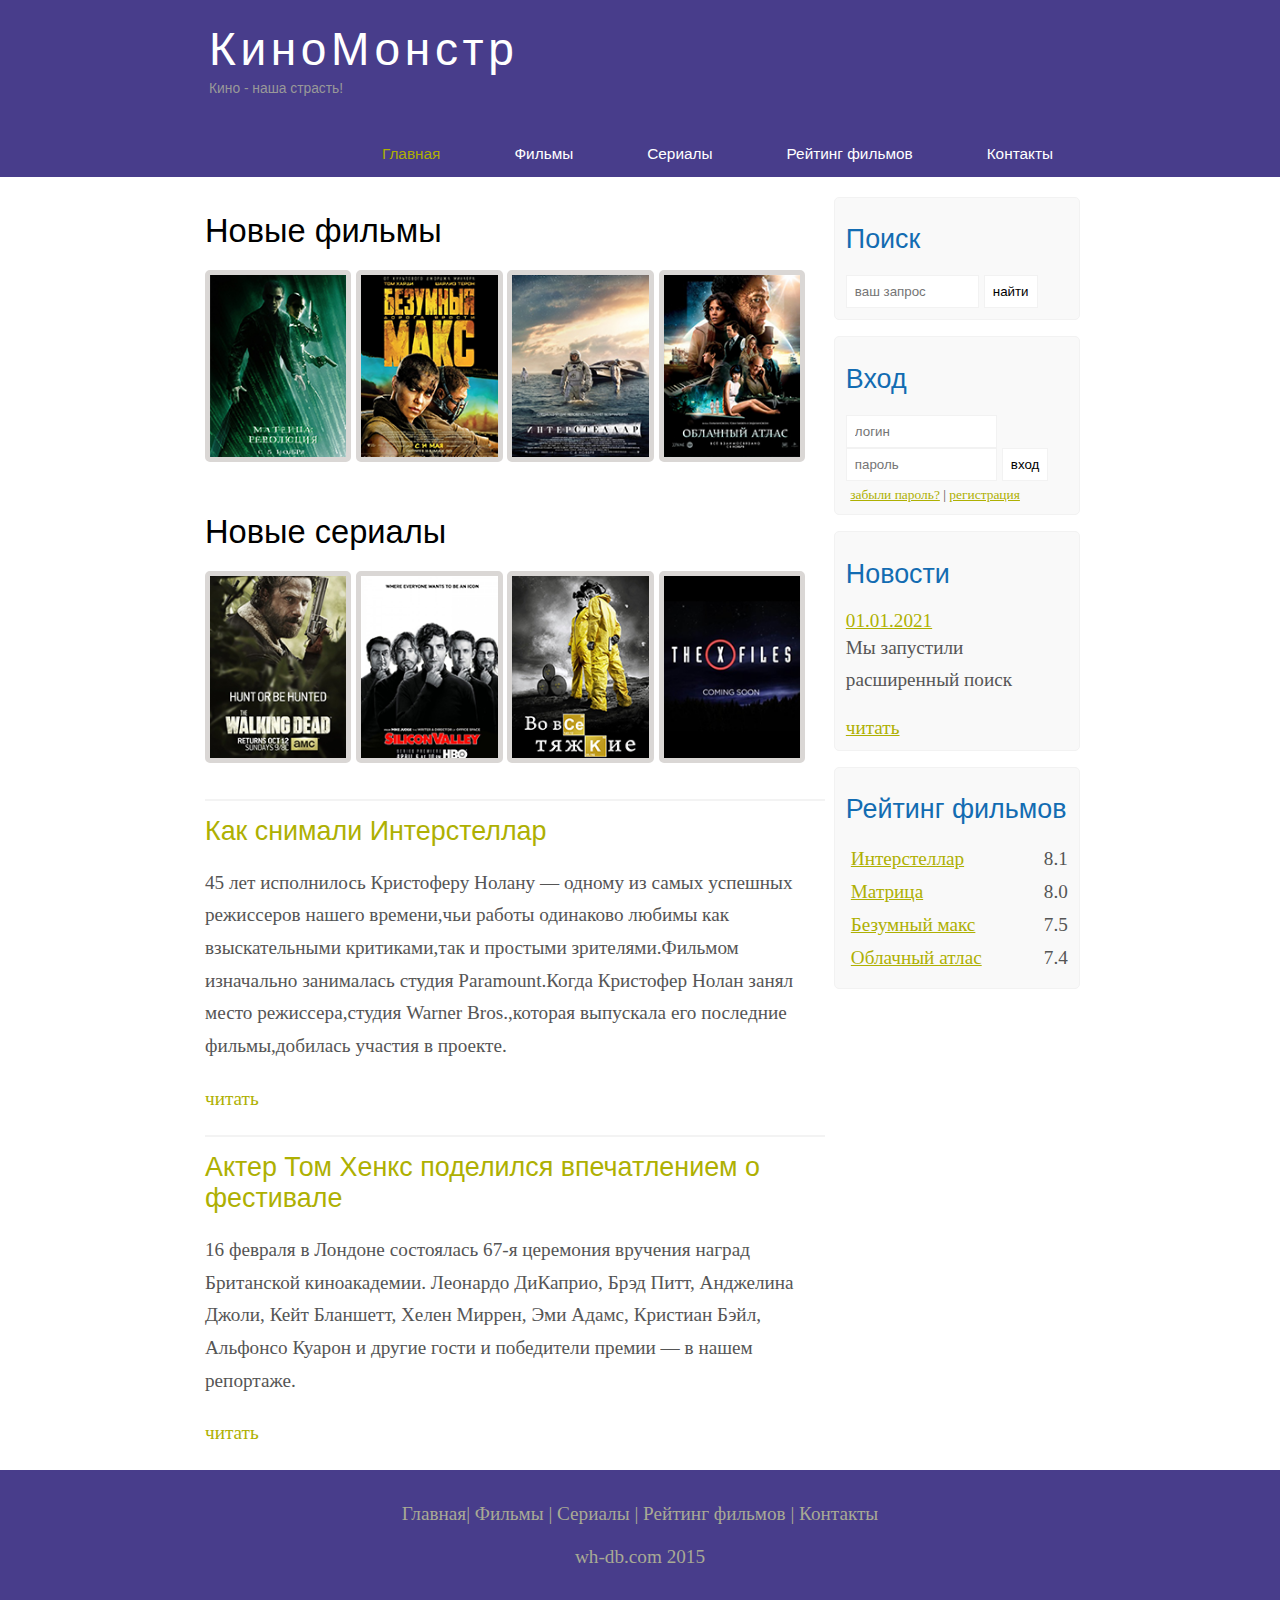
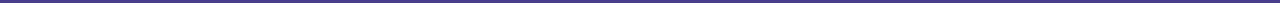
<file: index.html>
<!DOCTYPE html>
<html lang="en">
<head>
	<meta charset="UTF-8">
	<title>Document</title>
	<meta name="description" content="Киномонстер - это портал о кино">
	<meta name="keywords" content="фильмы, фильмы онлайн, hd" />
	<link rel="stylesheet" href="assets/css/style.css">
</head>
<body>
	
 <div class="main">
 	
 	<div class="header">
 		<div class="logo">
 			<div class="logo_text">
 				<h1><a href="/">КиноМонстр</a></h1>
 				<h2>Кино - наша страсть!</h2>
 			</div>		
 		</div>
 		<div class="menubar">
 			
 			<ul class="menu">
 				<li class="selected"><a href="#">Главная</a></li>
 				<li><a href="#">Фильмы</a></li>
 				<li><a href="#">Сериалы</a></li>
                <li><a href="#">Рейтинг фильмов</a></li>
                <li><a href="#">Контакты</a></li>
 			</ul>

 		</div>

 	</div>

 	<div class="site_content">
 		
       <div class="sidebar_container">


       	    <div class="sidebar">
       	    	
       	    	<h2>Поиск</h2>
       	    	<form method="post" action="#" id="search_form">
 					<input type="search" name="search_field" placeholder="ваш запрос"/>
 					<input type="submit" class="btn" value="найти" >
       	    	</form>

       	    </div>
       	    <div class="sidebar">
       	    	<h2>Вход</h2>
       	    	<form method="post" action="#" id="login">

       	    		<input type="text" name="login_field" placeholder="логин"/>
       	    		<input type="password" name="password_field" placeholder="пароль"/>
       	    		<input type="submit" class="btn" value="вход"/>
       	    		<div class="lables_passreg_text">
       	    			<span><a href="#">забыли пароль?</a></span> | <span><a href="#">регистрация</a></span>
       	    		</div>


       	    	</form>

       	    </div>

       	    <div class="sidebar">
       	    	<h2>Новости</h2>
       	    	<span><a href="#">01.01.2021</a></span>
       	    	<p>Мы запустили расширенный поиск</p>
       	    	<a href="#">читать</a>	
       	    	
       	    </div>

       	    <div class="sidebar">
       	    	<h2>Рейтинг фильмов</h2>
       	    	<ul>
       	    		<li><a href="#">Интерстеллар</a><span class="rating_sidebar">8.1</span></li>
       	    		<li><a href="#">Матрица</a><span class="rating_sidebar">8.0</span></li>
       	    		<li><a href="#">Безумный макс</a><span class="rating_sidebar">7.5</span></li>
       	    		<li><a href="#">Облачный атлас</a><span class="rating_sidebar">7.4</span></li>
       	    	</ul>

       	    </div>

       </div>


       <div class="content">
       	<h1>Новые фильмы</h1>
       	<div class="films_block">
       		<a href="#"><img src="assets/img/matrix.png"></a>
       		<a href="#"><img src="assets/img/max.png"></a>
       		<a href="#"><img src="assets/img/inter.png"></a>
       		<a href="#"><img src="assets/img/cloud.png"></a>
       	</div>

       		<h1>Новые сериалы</h1>
       	    <div class="films_block">
       		<a href="#"><img src="assets/img/dead.png"></a>
       		<a href="#"><img src="assets/img/silicon.png"></a>
       		<a href="#"><img src="assets/img/breakingbad.png"></a>
       		<a href="#"><img src="assets/img/xfiles.png"></a>
       	</div>

              <div class="post">
                     
                     <hr>
                     <h2><a href="#">Как снимали Интерстеллар</a></h2>
                     <div class="post_content">
                            <p> 
                                  45 лет исполнилось Кристоферу Нолану — одному из самых успешных режиссеров нашего времени,чьи работы одинаково любимы как взыскательными критиками,так и простыми зрителями.Фильмом изначально занималась студия Paramount.Когда
                                  Кристофер Нолан занял место режиссера,студия Warner Bros.,которая выпускала его последние фильмы,добилась участия в проекте.   
                            </p>

                     </div>

                    <p><a href="#">читать</a></p>

              </div>
              <div class="post">
                  <hr>
                  <h2><a href="#">Актер Том Хенкс поделился впечатлением о фестивале</a></h2> 
                  <div class="post_content">
                         <p>
                              16 февраля в Лондоне состоялась 67-я церемония вручения наград Британской киноакадемии. Леонардо ДиКаприо, Брэд Питт, Анджелина Джоли, Кейт Бланшетт, Хелен Миррен, Эми Адамс, Кристиан Бэйл, Альфонсо Куарон и другие гости и победители премии — в нашем репортаже.       
                         </p>
                  </div>

                  <p><a href="#">читать</a></p>


              </div>




       </div>


 	</div>
 	
 	<div class="footer">
 		<p>
 		     <a href="#">Главная</a>|
 		     <a href="#">Фильмы</a> |
 		     <a href="#">Сериалы</a> |
 		     <a href="#">Рейтинг фильмов</a> |
 		     <a href="#">Контакты</a>
 	    </p>
 	    <p>wh-db.com 2015</p>
 	</div>

 </div>	
 
</body>

</html>
</file>
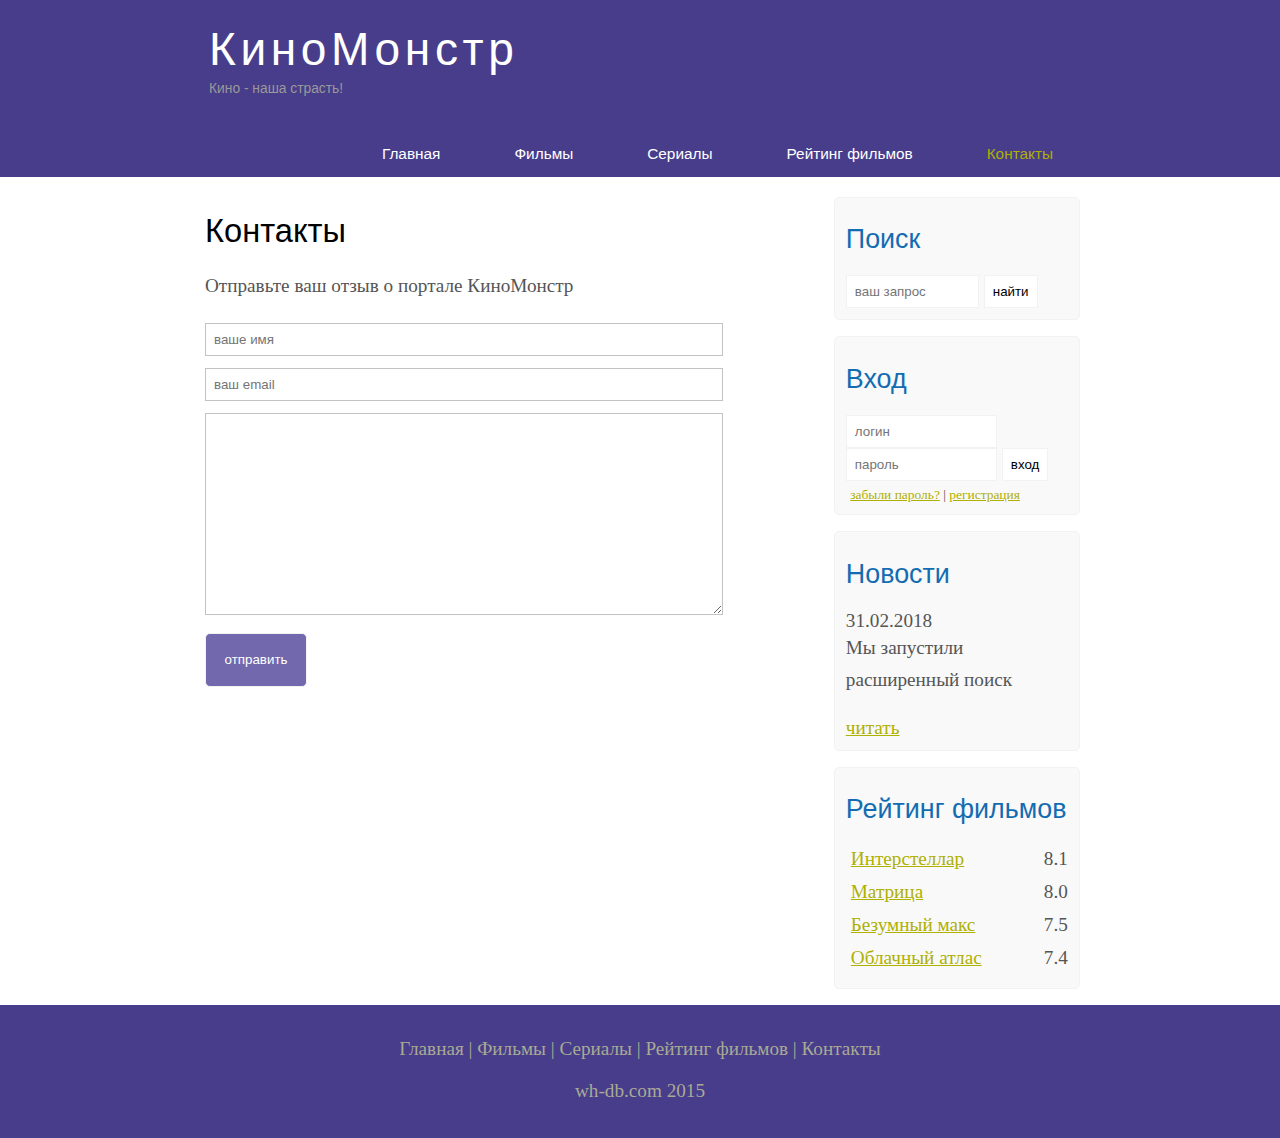
<file: contact.html>
<!DOCTYPE html>
<html lang="en">
<head>
	<meta charset="UTF-8">
	<title>Document</title>
	<meta name="description" content="Киномонстр - это портал о кино" />
	<meta name="keywords" content="фильмы, фильмы онлайн, hd" />
	<link rel="stylesheet" href="assets/css/style.css">
</head>
<body>

	<div class="main">
		
		<div class="header">
			<div class="logo">
				<div class="logo_text">
					<h1><a href="/">КиноМонстр</a></h1>
					<h2>Кино - наша страсть!</h2>
				</div>
			</div>
			
			<div class="menubar">
				
				<ul class="menu">
					<li><a href="#">Главная</a></li>	
					<li><a href="#">Фильмы</a></li>
					<li><a href="#">Сериалы</a></li>
					<li><a href="#">Рейтинг фильмов</a></li>
					<li class="selected"><a href="#">Контакты</a></li>
				</ul>

			</div>

		</div>

			
		<div class="site_content">
			
			<div class="sidebar_container">
				
				<div class="sidebar">
					<h2>Поиск</h2>
					<form method="post" action="#" id="search_form" >
						<input type="search" name="search_field" placeholder="ваш запрос" />
						<input type="submit" class="btn" value="найти" />
					</form>
				</div>

				<div class="sidebar">
					<h2>Вход</h2>
					<form method="post" action="#" id="login">
						
						<input type="text" name="login_field" placeholder="логин" />
						<input type="password" name="password_field" placeholder="пароль" />
						<input type="submit" class="btn" value="вход" />
						<div class="lables_passreg_text">
							<span><a href="#">забыли пароль?</a></span> | <span><a href="#">регистрация</a></span>
						</div>

					</form>
				</div>

				<div class="sidebar">
					<h2>Новости</h2>
					<span>31.02.2018</span>
					<p>Мы запустили расширенный поиск</p>
					<a href="#">читать</a>
				</div>

				<div class="sidebar">
					<h2>Рейтинг фильмов</h2>
					<ul>
						<li><a href="#">Интерстеллар</a><span class="rating_sidebar">8.1</span></li>
						<li><a href="#">Матрица</a><span class="rating_sidebar">8.0</span></li>
						<li><a href="#">Безумный макс</a><span class="rating_sidebar">7.5</span></li>
						<li><a href="#">Облачный атлас</a><span class="rating_sidebar">7.4</span></li>
					</ul>
				</div>

			</div>

			<div class="content">
				
				<h1>Контакты</h1>
				<p>Отправьте ваш отзыв о портале КиноМонстр</p>
	
				<div class="send send_contact">	
					<form method="post" action="#" id="contact">
						<input type="text" name="review_name" placeholder="ваше имя">
						<input type="text" name="review_email" placeholder="ваш email">
						<textarea name="review_text"></textarea>
						<input class="btn" type="submit" value="отправить">
					</form>
				</div>


			

			</div>

		</div>





	<div class="footer">
		<p>
			<a href="#">Главная</a> |
			<a href="#">Фильмы</a> | 
			<a href="#">Сериалы</a> |
			<a href="#">Рейтинг фильмов</a> |
			<a href="#">Контакты</a>
		</p>
		<p>wh-db.com 2015</p>
	</div>

	</div>
	
</body>
</html>
</file>
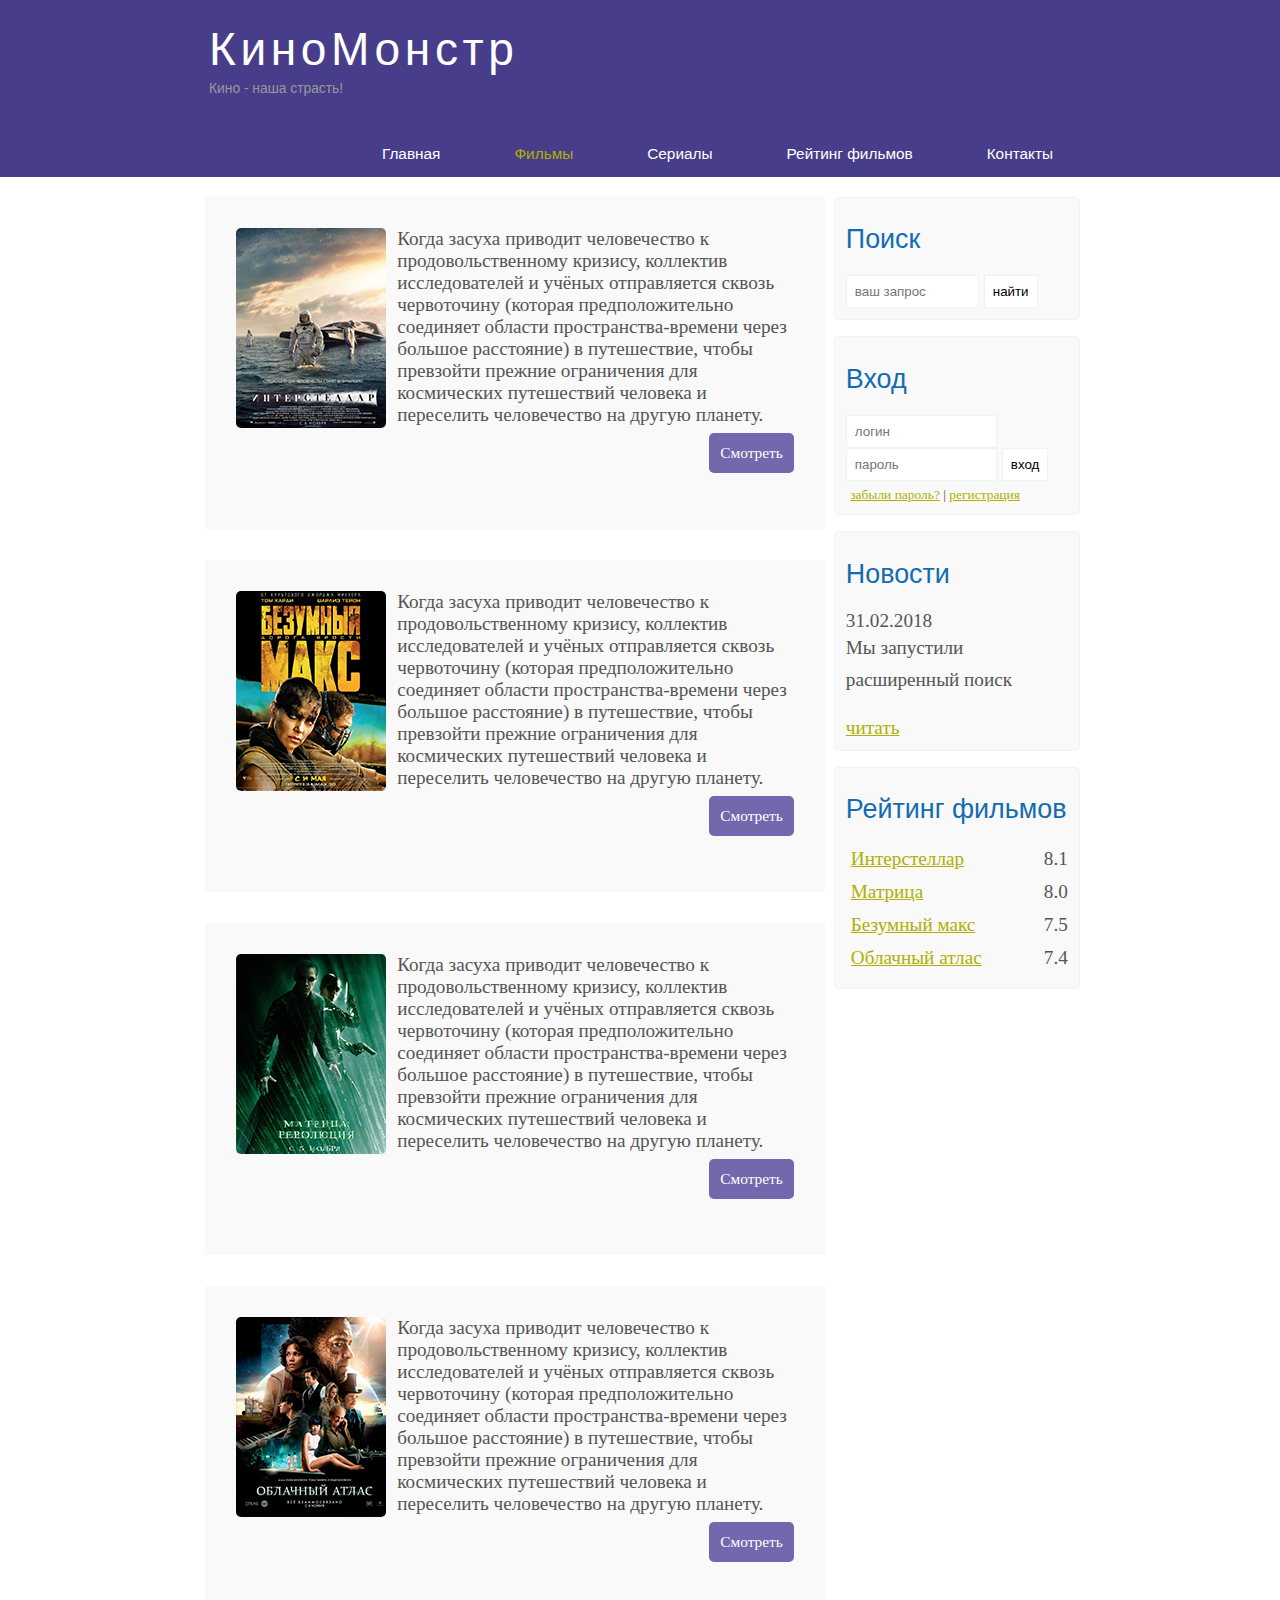
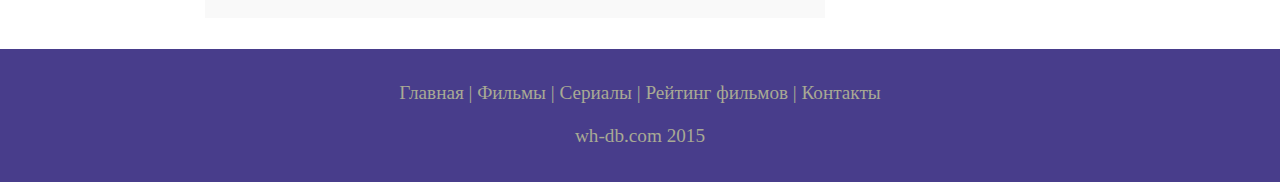
<file: films.html>
<!DOCTYPE html>
<html lang="en">
<head>
	<meta charset="UTF-8">
	<title>Document</title>
	<meta name="description" content="Киномонстр - это портал о кино" />
	<meta name="keywords" content="фильмы, фильмы онлайн, hd" />
	<link rel="stylesheet" href="assets/css/style.css">
</head>
<body>

	<div class="main">
		
		<div class="header">
			<div class="logo">
				<div class="logo_text">
					<h1><a href="/">КиноМонстр</a></h1>
					<h2>Кино - наша страсть!</h2>
				</div>
			</div>
			
			<div class="menubar">
				
				<ul class="menu">
					<li><a href="#">Главная</a></li>	
					<li class="selected"><a href="#">Фильмы</a></li>
					<li><a href="#">Сериалы</a></li>
					<li><a href="#">Рейтинг фильмов</a></li>
					<li><a href="#">Контакты</a></li>
				</ul>

			</div>

		</div>

			
		<div class="site_content">
			
			<div class="sidebar_container">
				
				<div class="sidebar">
					<h2>Поиск</h2>
					<form method="post" action="#" id="search_form" >
						<input type="search" name="search_field" placeholder="ваш запрос" />
						<input type="submit" class="btn" value="найти" />
					</form>
				</div>

				<div class="sidebar">
					<h2>Вход</h2>
					<form method="post" action="#" id="login">
						
						<input type="text" name="login_field" placeholder="логин" />
						<input type="password" name="password_field" placeholder="пароль" />
						<input type="submit" class="btn" value="вход" />
						<div class="lables_passreg_text">
							<span><a href="#">забыли пароль?</a></span> | <span><a href="#">регистрация</a></span>
						</div>

					</form>
				</div>

				<div class="sidebar">
					<h2>Новости</h2>
					<span>31.02.2018</span>
					<p>Мы запустили расширенный поиск</p>
					<a href="#">читать</a>
				</div>

				<div class="sidebar">
					<h2>Рейтинг фильмов</h2>
					<ul>
						<li><a href="#">Интерстеллар</a><span class="rating_sidebar">8.1</span></li>
						<li><a href="#">Матрица</a><span class="rating_sidebar">8.0</span></li>
						<li><a href="#">Безумный макс</a><span class="rating_sidebar">7.5</span></li>
						<li><a href="#">Облачный атлас</a><span class="rating_sidebar">7.4</span></li>
					</ul>
				</div>

			</div>

			<div class="content">
				
				
 				<div class="info_film">
 					<img src="assets/img/inter.png">
 					Когда засуха приводит человечество к продовольственному кризису, коллектив исследователей и учёных отправляется сквозь червоточину (которая предположительно соединяет области пространства-времени через большое расстояние) в путешествие, чтобы превзойти прежние ограничения для космических путешествий человека и переселить человечество на другую планету.
  					<div class="button"><a href="show.html">Смотреть</a></div>
 				</div>	

 				<div class="info_film">
 					<img src="assets/img/max.png">
 					Когда засуха приводит человечество к продовольственному кризису, коллектив исследователей и учёных отправляется сквозь червоточину (которая предположительно соединяет области пространства-времени через большое расстояние) в путешествие, чтобы превзойти прежние ограничения для космических путешествий человека и переселить человечество на другую планету.
  					<div class="button"><a href="#">Смотреть</a></div>
 				</div>	

 			    <div class="info_film">
 					<img src="assets/img/matrix.png">
 					Когда засуха приводит человечество к продовольственному кризису, коллектив исследователей и учёных отправляется сквозь червоточину (которая предположительно соединяет области пространства-времени через большое расстояние) в путешествие, чтобы превзойти прежние ограничения для космических путешествий человека и переселить человечество на другую планету.
  					<div class="button"><a href="#">Смотреть</a></div>
 				</div>

 				<div class="info_film">
 					<img src="assets/img/cloud.png">
 					Когда засуха приводит человечество к продовольственному кризису, коллектив исследователей и учёных отправляется сквозь червоточину (которая предположительно соединяет области пространства-времени через большое расстояние) в путешествие, чтобы превзойти прежние ограничения для космических путешествий человека и переселить человечество на другую планету.
  					<div class="button"><a href="#">Смотреть</a></div>
 				</div>
			

			</div>

		</div>





	<div class="footer">
		<p>
			<a href="#">Главная</a> |
			<a href="#">Фильмы</a> | 
			<a href="#">Сериалы</a> |
			<a href="#">Рейтинг фильмов</a> |
			<a href="#">Контакты</a>
		</p>
		<p>wh-db.com 2015</p>
	</div>

	</div>
	
</body>
</html>
</file>
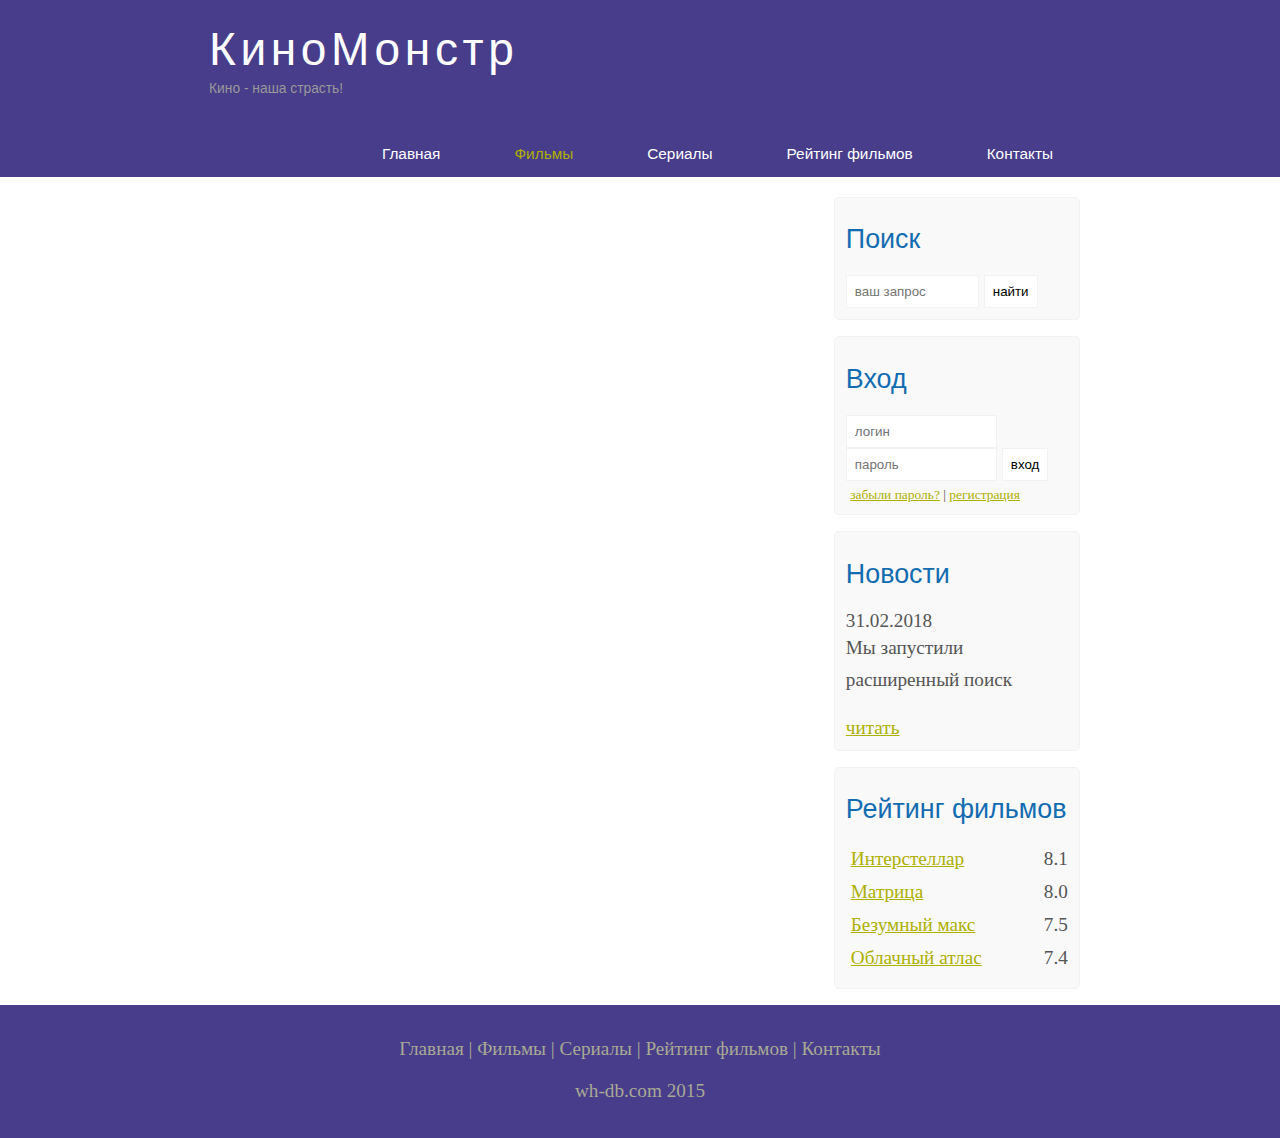
<file: rating.html>
<!DOCTYPE html>
<html lang="en">
<head>
	<meta charset="UTF-8">
	<title>Document</title>
	<meta name="description" content="Киномонстр - это портал о кино" />
	<meta name="keywords" content="фильмы, фильмы онлайн, hd" />
	<link rel="stylesheet" href="assets/css/style.css">
</head>
<body>

	<div class="main">
		
		<div class="header">
			<div class="logo">
				<div class="logo_text">
					<h1><a href="/">КиноМонстр</a></h1>
					<h2>Кино - наша страсть!</h2>
				</div>
			</div>
			
			<div class="menubar">
				
				<ul class="menu">
					<li><a href="#">Главная</a></li>	
					<li class="selected"><a href="#">Фильмы</a></li>
					<li><a href="#">Сериалы</a></li>
					<li><a href="#">Рейтинг фильмов</a></li>
					<li><a href="#">Контакты</a></li>
				</ul>

			</div>

		</div>

			
		<div class="site_content">
			
			<div class="sidebar_container">
				
				<div class="sidebar">
					<h2>Поиск</h2>
					<form method="post" action="#" id="search_form" >
						<input type="search" name="search_field" placeholder="ваш запрос" />
						<input type="submit" class="btn" value="найти" />
					</form>
				</div>

				<div class="sidebar">
					<h2>Вход</h2>
					<form method="post" action="#" id="login">
						
						<input type="text" name="login_field" placeholder="логин" />
						<input type="password" name="password_field" placeholder="пароль" />
						<input type="submit" class="btn" value="вход" />
						<div class="lables_passreg_text">
							<span><a href="#">забыли пароль?</a></span> | <span><a href="#">регистрация</a></span>
						</div>

					</form>
				</div>

				<div class="sidebar">
					<h2>Новости</h2>
					<span>31.02.2018</span>
					<p>Мы запустили расширенный поиск</p>
					<a href="#">читать</a>
				</div>

				<div class="sidebar">
					<h2>Рейтинг фильмов</h2>
					<ul>
						<li><a href="#">Интерстеллар</a><span class="rating_sidebar">8.1</span></li>
						<li><a href="#">Матрица</a><span class="rating_sidebar">8.0</span></li>
						<li><a href="#">Безумный макс</a><span class="rating_sidebar">7.5</span></li>
						<li><a href="#">Облачный атлас</a><span class="rating_sidebar">7.4</span></li>
					</ul>
				</div>

			</div>

			<div class="content">
				
				
 				</div>
			

			</div>

		</div>





	<div class="footer">
		<p>
			<a href="#">Главная</a> |
			<a href="#">Фильмы</a> | 
			<a href="#">Сериалы</a> |
			<a href="#">Рейтинг фильмов</a> |
			<a href="#">Контакты</a>
		</p>
		<p>wh-db.com 2015</p>
	</div>

	</div>
	
</body>
</html>
</file>
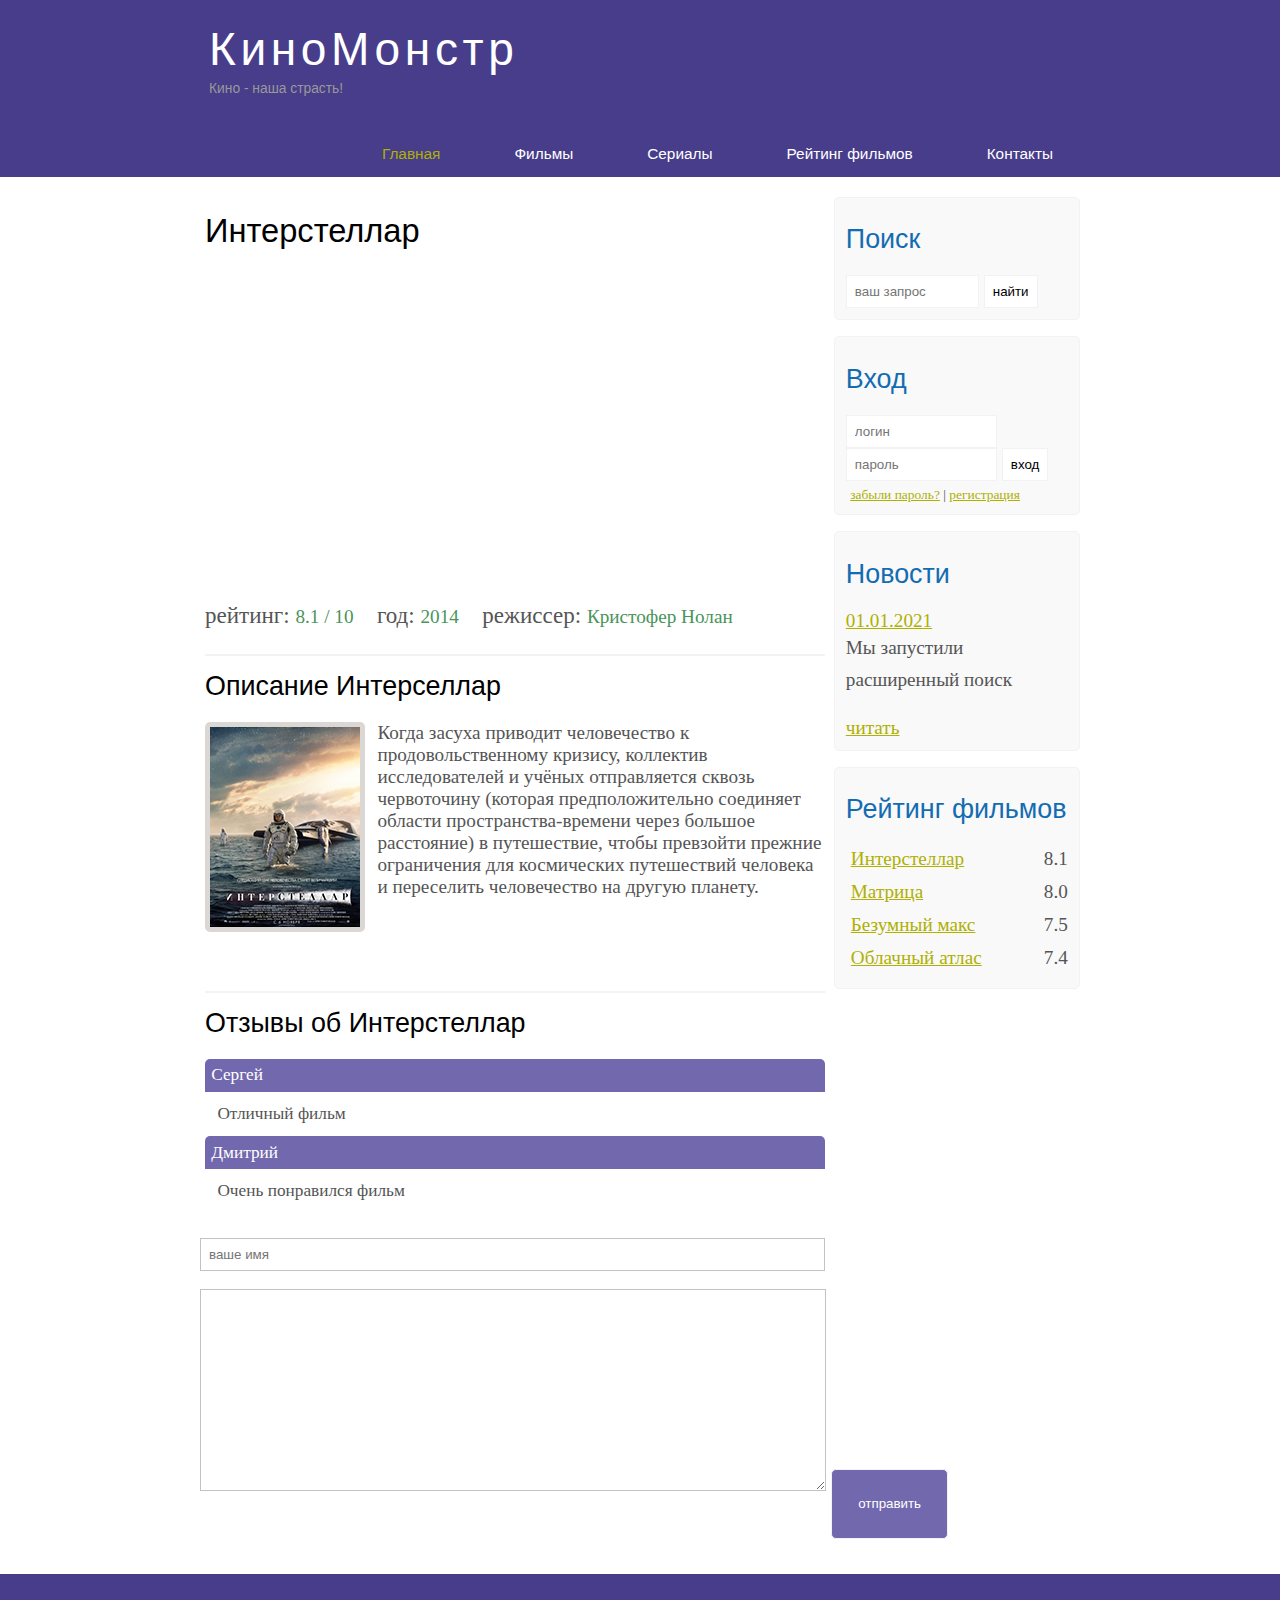
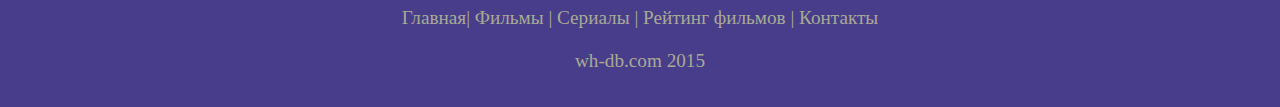
<file: show.html>
<!DOCTYPE html>
<html lang="en">
<head>
	<meta charset="UTF-8">
	<title>Document</title>
	<meta name="description" content="Киномонстер - это портал о кино">
	<meta name="keywords" content="фильмы, фильмы онлайн, hd" />
	<link rel="stylesheet" href="assets/css/style.css">
</head>
<body>
	
 <div class="main">
 	
 	<div class="header">
 		<div class="logo">
 			<div class="logo_text">
 				<h1><a href="/">КиноМонстр</a></h1>
 				<h2>Кино - наша страсть!</h2>
 			</div>		
 		</div>
 		<div class="menubar">
 			
 			<ul class="menu">
 				<li class="selected"><a href="#">Главная</a></li>
 				<li><a href="#">Фильмы</a></li>
 				<li><a href="#">Сериалы</a></li>
                <li><a href="#">Рейтинг фильмов</a></li>
                <li><a href="#">Контакты</a></li>
 			</ul>

 		</div>

 	</div>

 	<div class="site_content">
 		
       <div class="sidebar_container">


       	    <div class="sidebar">
       	    	
       	    	<h2>Поиск</h2>
       	    	<form method="post" action="#" id="search_form">
 					<input type="search" name="search_field" placeholder="ваш запрос"/>
 					<input type="submit" class="btn" value="найти" >
       	    	</form>

       	    </div>
       	    <div class="sidebar">
       	    	<h2>Вход</h2>
       	    	<form method="post" action="#" id="login">

       	    		<input type="text" name="login_field" placeholder="логин"/>
       	    		<input type="password" name="password_field" placeholder="пароль"/>
       	    		<input type="submit" class="btn" value="вход"/>
       	    		<div class="lables_passreg_text">
       	    			<span><a href="#">забыли пароль?</a></span> | <span><a href="#">регистрация</a></span>
       	    		</div>


       	    	</form>

       	    </div>

       	    <div class="sidebar">
       	    	<h2>Новости</h2>
       	    	<span><a href="#">01.01.2021</a></span>
       	    	<p>Мы запустили расширенный поиск</p>
       	    	<a href="#">читать</a>	
       	    	
       	    </div>

       	    <div class="sidebar">
       	    	<h2>Рейтинг фильмов</h2>
       	    	<ul>
       	    		<li><a href="#">Интерстеллар</a><span class="rating_sidebar">8.1</span></li>
       	    		<li><a href="#">Матрица</a><span class="rating_sidebar">8.0</span></li>
       	    		<li><a href="#">Безумный макс</a><span class="rating_sidebar">7.5</span></li>
       	    		<li><a href="#">Облачный атлас</a><span class="rating_sidebar">7.4</span></li>
       	    	</ul>

       	    </div>

       </div>


       <div class="content">
       	   <h1>Интерстеллар</h1>
           <iframe width="560" height="315" src="https://www.youtube.com/embed/R5KHoE_8dgo?showinfo=0" frameborder="0" allowfullscreen></iframe>

           <div class="info_film_page"> 
             <span class="label">рейтинг: </span><span class="value">8.1 / 10</span>
             <span class="label">год: </span><span class="value">2014</span>
             <span class="label">режиссер: </span><span class="value">Кристофер Нолан</span>
           </div>
           <hr>

           <h2>Описание Интерселлар</h2>
           <div class="description_film">
                <img src="assets/img/inter.png">
                  Когда засуха приводит человечество к продовольственному кризису, коллектив исследователей и учёных отправляется сквозь червоточину (которая предположительно соединяет области пространства-времени через большое расстояние) в путешествие, чтобы превзойти прежние ограничения для космических путешествий человека и переселить человечество на другую планету.
           </div>
           <hr>
           <h2>Отзывы об Интерстеллар</h2>

           <div class="reviews">

            <div class="review_name">
              Сергей
            </div>
              <div class="review_text">
                Отличный фильм
              </div>
                <div class="review_name">
                  Дмитрий
                </div>
                <div class="review_text">
                  Очень понравился фильм
                </div>
              </div>
              
           </div>

          <div class="send">
            
            <form method="post" action="#" id="review">
              <input type="text" name="review_name" placeholder="ваше имя">
              <textarea name="review_text"></textarea>
              <input type="submit" class="btn" value="отправить">
            </form>

          </div> 
          

        </div>

 	</div>





 	
 	<div class="footer">
 		<p>
 		     <a href="#">Главная</a>|
 		     <a href="#">Фильмы</a> |
 		     <a href="#">Сериалы</a> |
 		     <a href="#">Рейтинг фильмов</a> |
 		     <a href="#">Контакты</a>
 	    </p>
 	    <p>wh-db.com 2015</p>
 	</div>

 </div>	
 
</body>

</html>
</file>
<file: assets/css/style.css>
*{
	margin: 0;
	padding: 0;
}

body{
   font-size: 1.2em;
   background-color: #fff;
   color: #555;
}

p{
	padding: 0 0 20px 0;
	line-height: 1.7em;
}

input[type="text"], input[type="password"], input[type="search"]{
	color:#5d5d5d;
	width: 60%;
	padding: 8px;
}

input, textarea{
	outline: none;
	border: none;
	border: solid 1px #f2f2f2;
}

h1,h2{
	font: normal 170% 'century gothic', arial;
	margin: 0 0 15px 0;
	padding: 15px 0 5px 0;
	color: #000;
}

h2{
	font-size: 140%;
}

a, a:hover{
	outline: none;
	text-decoration: underline;
	color: #aeb002;
}

ul {
	margin:2px 0 22px 17px ;
}

ul li{
	margin:0 0 6px 0 ;
	padding: 0 0 4px 5px;
	line-height: 1.5em;
}


.header{
	background-color: darkslateblue;
	height: 177px;
	font-size: 0.8em;
	margin-left: 0px;
	margin-right: 0px;
	min-width: 900px;
}

.main, .logo, .menubar, .site_content, .footer{
	margin-left: auto;
	margin-right: auto;	
}

.logo{
	width:880px ;
	padding-bottom:40px ;
}
.logo h1, .logo h2{
	font: normal 300% 'century gothic', arial, sans-serif;
	margin: 0 0 0 9px;
}
.logo_text h1, .logo_text h1 a, .logo_text h1 a:hover{
	padding: 22px 0 0 0;
	color: #fff;
	letter-spacing: 0.1em;
	text-decoration: none;
}

.logo_text h2{
	font-size: 0.9em;
	padding: 4px 0 0 0;
	color:#999;
}
.menubar{
	width:900px;
	height: 46px;
}
ul.menu{
	float:right;	
}
ul.menu li{
	float: left;
	padding: 0 0 0 9px;
	list-style:none;
	margin:1px 2px 0 0;
}

ul.menu li a{
	font: normal 100% 'trebuchet ms', sans-serif;
	display: block;
	height: 20px;
	padding: 6px 35px 5px 28px;
	color:#fff; 
	text-decoration: none;
}

ul.menu li.selected a{
	color:#aeb002;
}

ul.menu li a:hover {
	color:#e4ec04;
}

hr{
	border: solid 1px #f3f3f3;
}

.site_content{
	width: 880px;
	overflow: hidden;
	margin: 20px auto 0 auto;
	background-color: white;
}
.sidebar_container{
	float: right;
	width: 224px;
}
.sidebar{
	float: right;
	width: 222px;
	padding: 5%;
	margin: 0 0 16px 0;
	border:solid 1px #f2f2f2;
	border-radius: 5px;
	background-color: #f9f9f9;
}
.btn{
	padding: 8px;
	background-color: white;
	cursor: pointer;
}
.sidebar h2{
	color: #136cb2;
}
.lables_passreg_text{
	font-size: 0.7em;
	margin-top: 3%;
	margin-left: 2%;
}
.sidebar ul{
	margin: 0;	
}
.sidebar ul li{
	list-style-type: none; 
	margin: 0 0 0 0;
}
.sidebar .rating_sidebar{
	float: right;
}

.content{
	text-align: left;
	width: 620px;
	padding: 0 0 0 5px;
	float: left;
}

.content a{
	text-decoration: none;	
}

.films_block{
	margin-bottom: 5%;	
}
.films_block img{
	border-radius:5px;
	border: solid 5px #dad7d5;
	width: 22%;
}

.post .posts_content{
	font-size: 0.8em;
}


.info_film_page{
	margin-top: 2%;
	margin-bottom: 4%;
}

.info_film_page .label{
	font-size: 1.2em;
}
.info_film_page .value{
	font-size: 1em;
	color: #49945a;
	margin-right: 3%;
}
.description_film{
	margin-bottom:15%;
}

.description_film img{
	float: left;
	margin-right: 2%;
	border-radius: 5px;
	border: solid 5px #dad7d5;

}

.reviews{
	margin-bottom: 4%;
	font-size: 0.9em;
}
.reviews .review_name{
	background-color: #7268ad;
	color: white;
	padding: 1%;
	border-top-left-radius:5px;
	border-top-right-radius: 5px;
}
.reviews .review_text{
	padding-top:2%;
	padding-bottom: 2%;
	padding-left:  2%; 
}

.send {
  margin-bottom: 4%;
}

.send input[type="text"], textarea {
  border: solid 1px #C3C3C3;
  margin-bottom: 2%;
}

.send input[type="text"]{
  width: 69%;
}

.send textarea {
  width: 624px;
  height: 200px;
}

.send input[type="submit"]{
  background-color: #7268AD;
  padding: 3%;
  color: white;
  border-radius: 5px;
}

.send_contact input[type="text"]{
	width: 500px;
}

.send_contact textarea{
	width: 516px;
}

.info_film{
	margin-bottom: 5%;
	background-color: #f9f9f9;
	padding: 5%;
	height: 270px;
}

.info_film img{
	float: left;
	margin-right: 	2%;
	border-radius: 5px;
	border: solid 5px #dad7d5
	width:25%;
}

.button{
	background-color: #7268ad;
	padding: 2%;
	color: white;
	border-radius: 5px;
	float: right;	
	margin-top: 5px;
	clear: 	both;
	font-size: 0.8em;
}
.button a{
	color:white;
}



.footer{
	width: 100%;
	height: 100px;
	padding: 28px 0 5px 0;
	text-align: center;
	background-color: darkslateblue;
	color:#a8aa94;
	margin-left: 0px;
	margin-right: 0px;
	min-width: 900px;
}
.footer a{
	color: #a8aa94;
	text-decoration: none;
}

.footer a:hover{
	color: #fff;
	text-decoration: none;
}
.footer p{
	padding: 0 0 10px 0;
}
</file>
